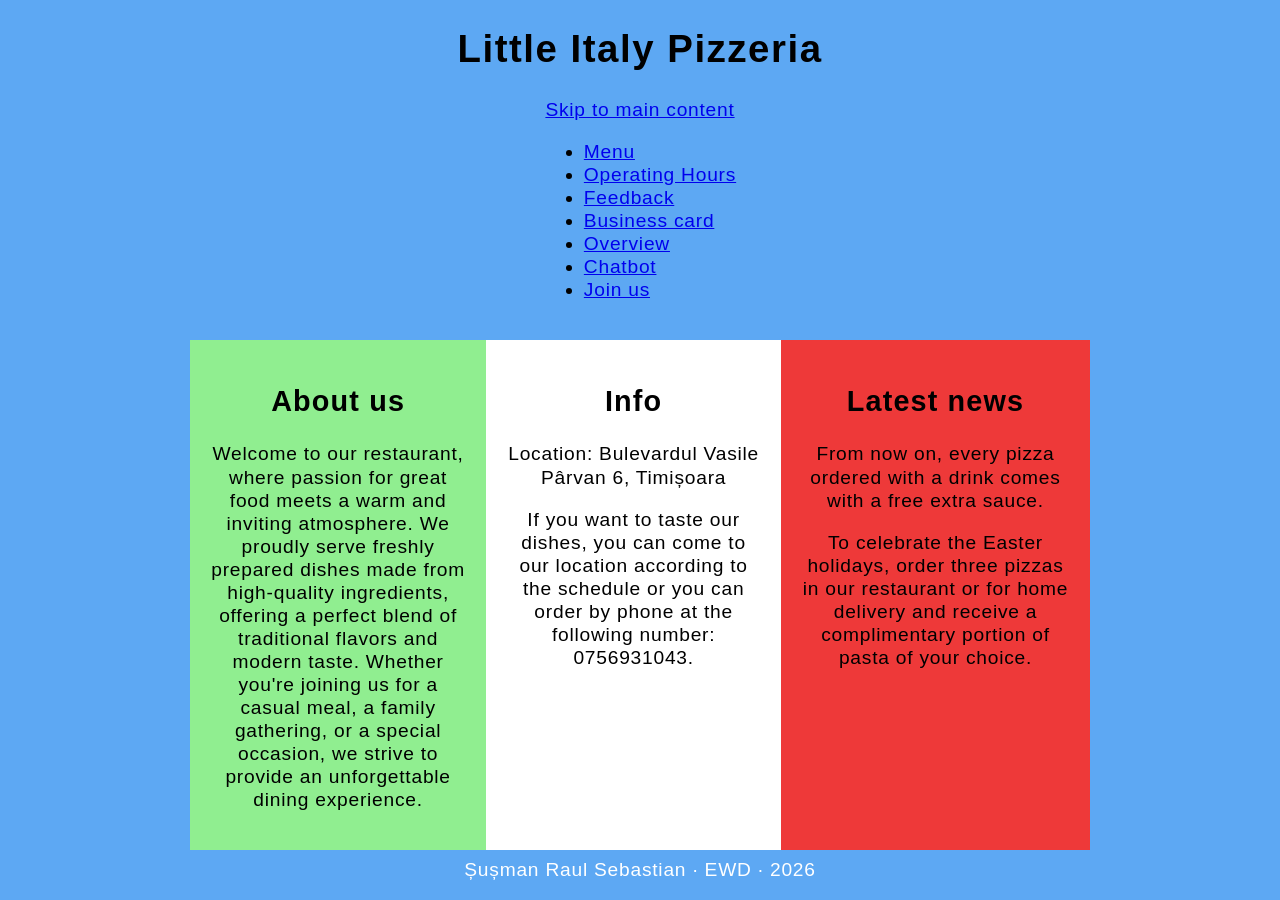
<file: index.html>
<!DOCTYPE html>
<html lang="en">
    <head>
        <meta charset="UTF-8">
        <meta name="viewport" content="width=device-width">
        <title>Little Italy Pizzeria</title>
        <link rel="stylesheet" href="style.css">
    </head>
    <body>
        <header>
            <h1>Little Italy Pizzeria</h1>
            <a href="#main-content" class="skip-link">Skip to main content</a>
        </header>
        <nav aria-label="Main navigation">
            <div class="links">
                <ul class="list">
                   <li><a href="menu.html">Menu</a></li>
                   <li><a href="program.html">Operating Hours</a></li>
                   <li><a href="feedback.html">Feedback</a></li>
                   <li><a href="card.html">Business card</a></li>
                   <li><a href="overview.html">Overview</a></li>
                   <li><a href="chatbot.html">Chatbot</a></li>
                   <li><a href="jobs.html">Join us</a></li>
                </ul>
            </div>
        </nav>
        <main id="main-content">
            <div class="container">
                <div class="st">
                    <h2>About us</h2>
                    <p>Welcome to our restaurant, where passion for great food meets a warm and inviting atmosphere. We proudly serve freshly prepared dishes made from high-quality ingredients, offering a perfect blend of traditional flavors and modern taste. Whether you're joining us for a casual meal, a family gathering, or a special occasion, we strive to provide an unforgettable dining experience.</p>
                </div>
                <div class="mij">
                    <h2>Info</h2>
                    <p>Location: Bulevardul Vasile Pârvan 6, Timișoara</p>
                    <p>If you want to taste our dishes, you can come to our location according to the schedule or you can order by phone at the following number: 0756931043.</p>
                </div>
                <div class="dr">
                    <h2>Latest news</h2>
                    <p>From now on, every pizza ordered with a drink comes with a free extra sauce.</p>
                    <p>To celebrate the Easter holidays, order three pizzas in our restaurant or for home delivery and receive a complimentary portion of pasta of your choice.</p>
                </div>
            </div>
        </main>
        <footer class="foot">
            <p>Șușman Raul Sebastian · EWD · 2026</p>
        </footer>
    </body>
</html>
</file>
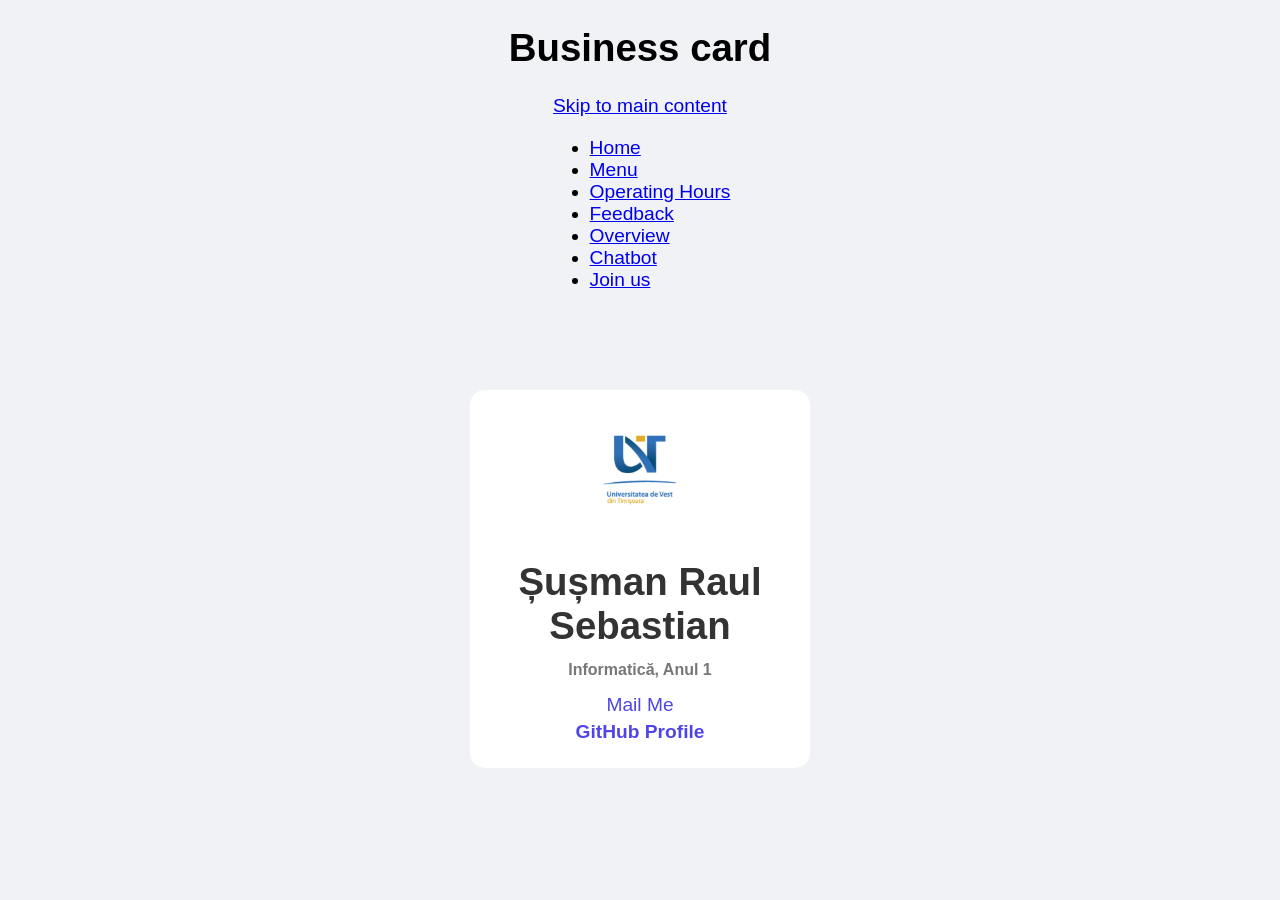
<file: card.html>
<!doctype html>
<html lang="en">
  <head>
    <meta charset="UTF-8">
    <meta name="viewport" content="width=device-width">
    <title>Business card</title>
    <link rel="stylesheet" href="card.css">
  </head>
  <body>
    <header>
      <h1>Business card</h1>
      <a href="#main-content" class="skip-link">Skip to main content</a>
    </header>
    <nav aria-label="Main navigation">
      <div class="links">
        <ul class="list">
          <li><a href="index.html">Home</a></li>
          <li><a href="menu.html">Menu</a></li>
          <li><a href="program.html">Operating Hours</a></li>
          <li><a href="feedback.html">Feedback</a></li>
          <li><a href="overview.html">Overview</a></li>
          <li><a href="chatbot.html">Chatbot</a></li>
          <li><a href="jobs.html">Join us</a></li>
        </ul>
      </div>
    </nav>
    <main id="main-content">
      <div id="card">
        <img src="logo-uvt-cerc.jpg" alt="University logo">

        <h1 class="name">Șușman Raul Sebastian</h1>
        <h2 class="subtitle">Informatică, Anul 1</h2>

        <a href="mailto:raul.susman06@e-uvt.ro" class="link">Mail Me</a>
        <a href="https://github.com/RaulSusman" class="link github">GitHub Profile</a>
      </div>
    </main>
  </body>
</html>
</file>
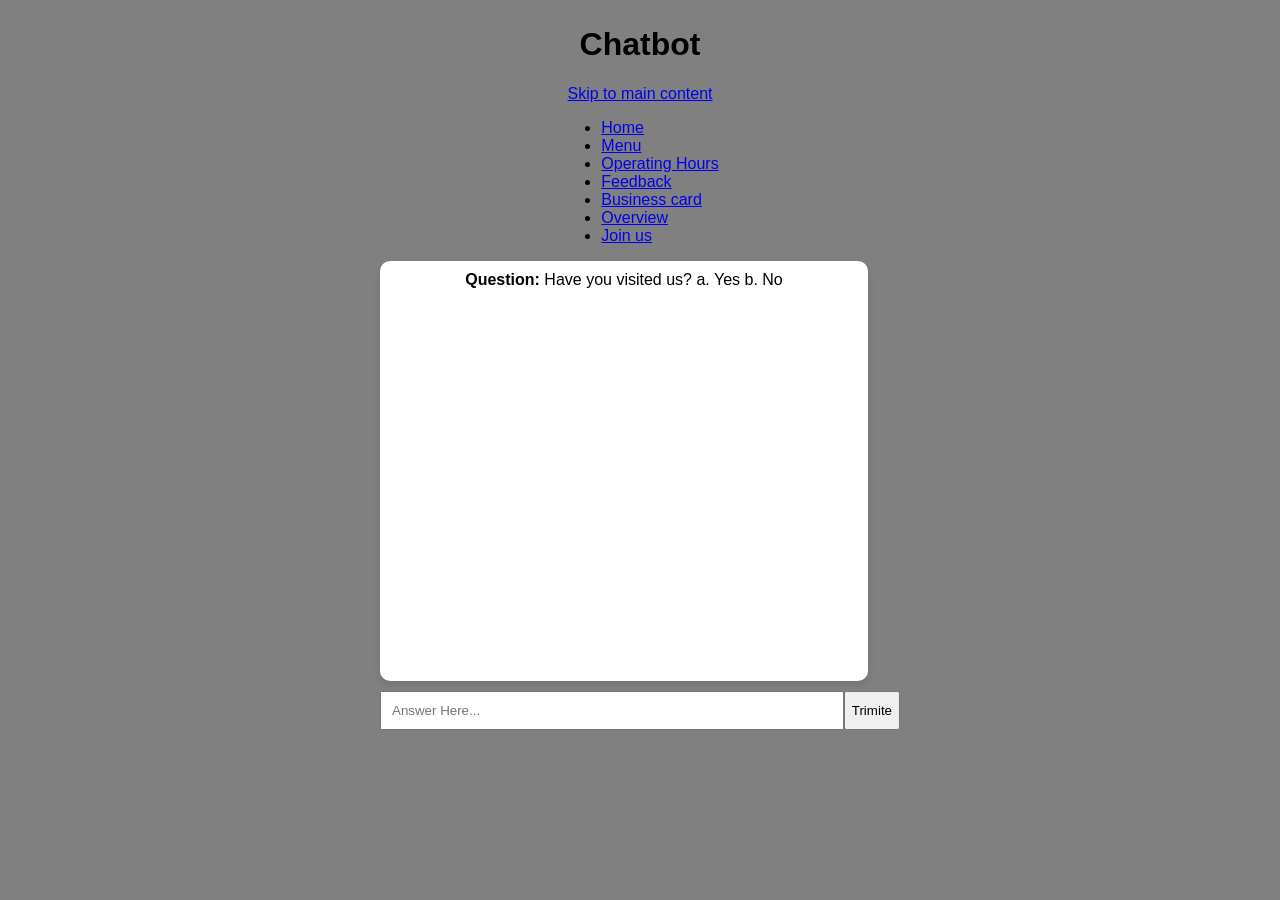
<file: chatbot.html>
<!DOCTYPE html>
<html lang="en">
<head>
    <meta charset="UTF-8">
    <meta name="viewport" content="width=device-width, initial-scale=1.0">
    <title>Chatbot</title>
    <link rel="stylesheet" href="chatbot.css">
</head>
<body>
    <header>
      <h1>Chatbot</h1>
      <a href="#main-content" class="skip-link">Skip to main content</a>
    </header>
    <nav aria-label="Main navigation">
    <div class="links">
        <ul class="list">
          <li><a href="index.html">Home</a></li>
          <li><a href="menu.html">Menu</a></li>
          <li><a href="program.html">Operating Hours</a></li>
          <li><a href="feedback.html">Feedback</a></li>
          <li><a href="card.html">Business card</a></li>
          <li><a href="overview.html">Overview</a></li>
          <li><a href="jobs.html">Join us</a></li>
        </ul>
    </div>
    </nav>
    <main id="main-content"> 
    <div class="parent">    
    <div class="chat-container" id="chat-container">
    </div>
    <form id="chat-form">
        <input type="text" id="user-input" placeholder="Answer Here...">
        <button type="submit">Trimite</button>
    </form>
    <script src="chatbot.js"></script>
    </div>
    </main>
</body>
</html>
</file>
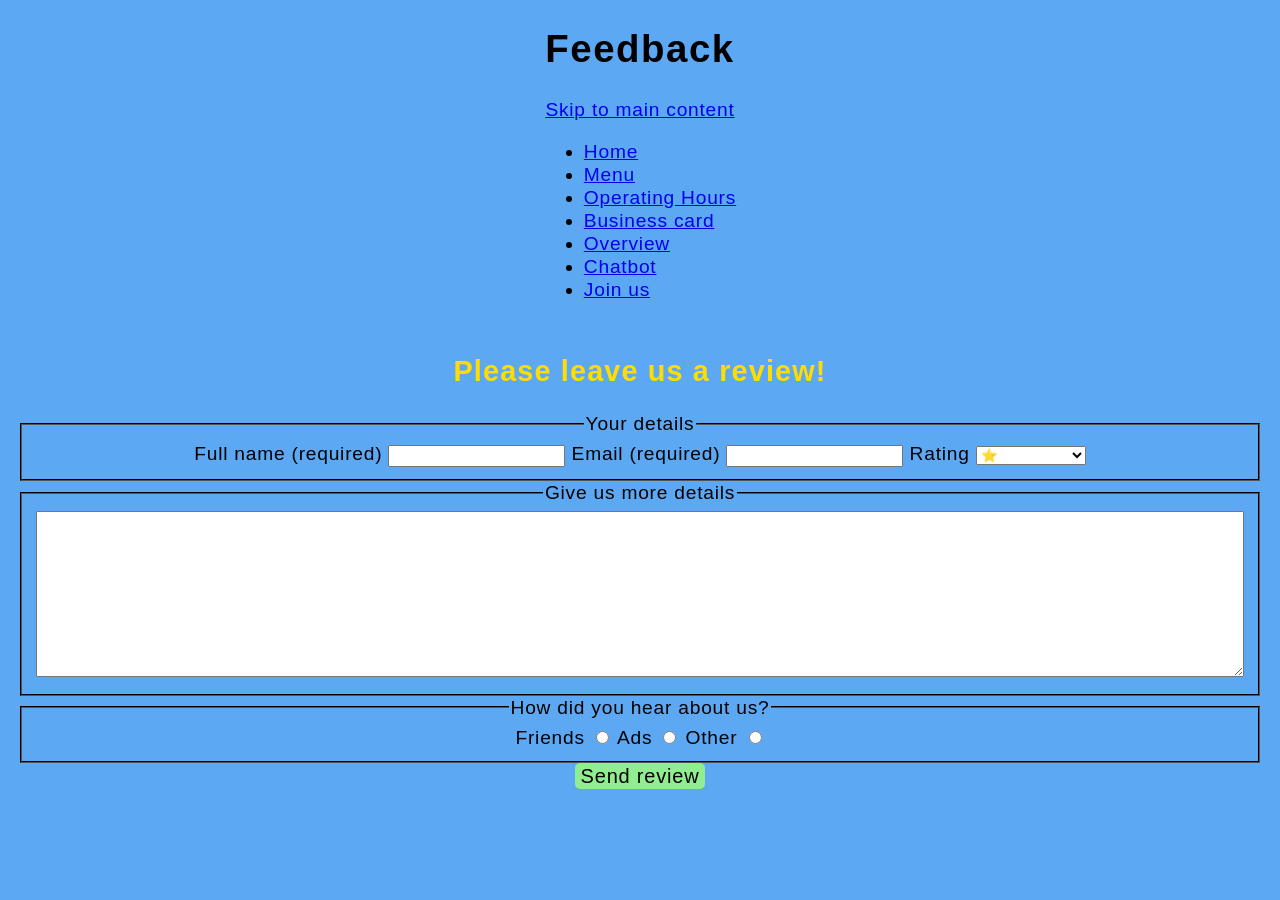
<file: feedback.html>
<!DOCTYPE html>
<html lang="en">
    <head>
        <meta charset="UTF-8">
        <meta name="viewport" content="width=device-width">
        <title>Feedback</title>
        <link rel="stylesheet" href="style.css">
        <style>
            h2{
                color: rgb(255, 221, 0);
            }
        </style>
    </head>
    <body>
        <header>
            <h1>Feedback</h1>
            <a href="#main-content" class="skip-link">Skip to main content</a>
        </header>
        <nav aria-label="Main navigation">
            <div class="links">
                <ul class="list">
                    <li><a href="index.html">Home</a></li>
                   <li><a href="menu.html">Menu</a></li>
                   <li><a href="program.html">Operating Hours</a></li>
                   <li><a href="card.html">Business card</a></li>
                   <li><a href="overview.html">Overview</a></li>
                   <li><a href="chatbot.html">Chatbot</a></li>
                   <li><a href="jobs.html">Join us</a></li>
                </ul>
            </div>
        </nav>
        <main id="main-content">
            <section>
                <h2>Please leave us a review!</h2>
                <form method="post" action="#" aria-label="Feedback form">
                    <fieldset>
                        <legend>Your details</legend>
                        <label for="name">Full name (required)</label>
                        <input type="text" id="name" name="name" required>
                        <label for="email">Email (required)</label>
                        <input type="email" id="email" name="email" required>
                        <label for="rating">Rating</label>
                        <select id="rating" name="rating">
                            <option value="1">⭐</option>
                            <option value="2">⭐⭐</option>
                            <option value="3">⭐⭐⭐</option>
                            <option value="4">⭐⭐⭐⭐</option>
                            <option value="5">⭐⭐⭐⭐⭐</option>
                        </select>
                    </fieldset>
                    <fieldset>
                        <legend>Give us more details</legend>
                        <textarea id="msg" name="message" rows="10" required></textarea>
                    </fieldset>
                    <fieldset>
                        <legend>How did you hear about us?</legend>
                        <label for="hear-friends">Friends</label>
                        <input type="radio" id="hear-friends" name="hear" value="friends">
                        <label for="hear-ads">Ads</label>
                        <input type="radio" id="hear-ads" name="hear" value="ads">
                        <label for="hear-other">Other</label>
                        <input type="radio" id="hear-other" name="hear" value="other">
                    </fieldset>
                    <button type="submit" style="background-color: lightgreen;">Send review</button>
                </form>
            </section>
        </main>
    </body>
</html>
</file>
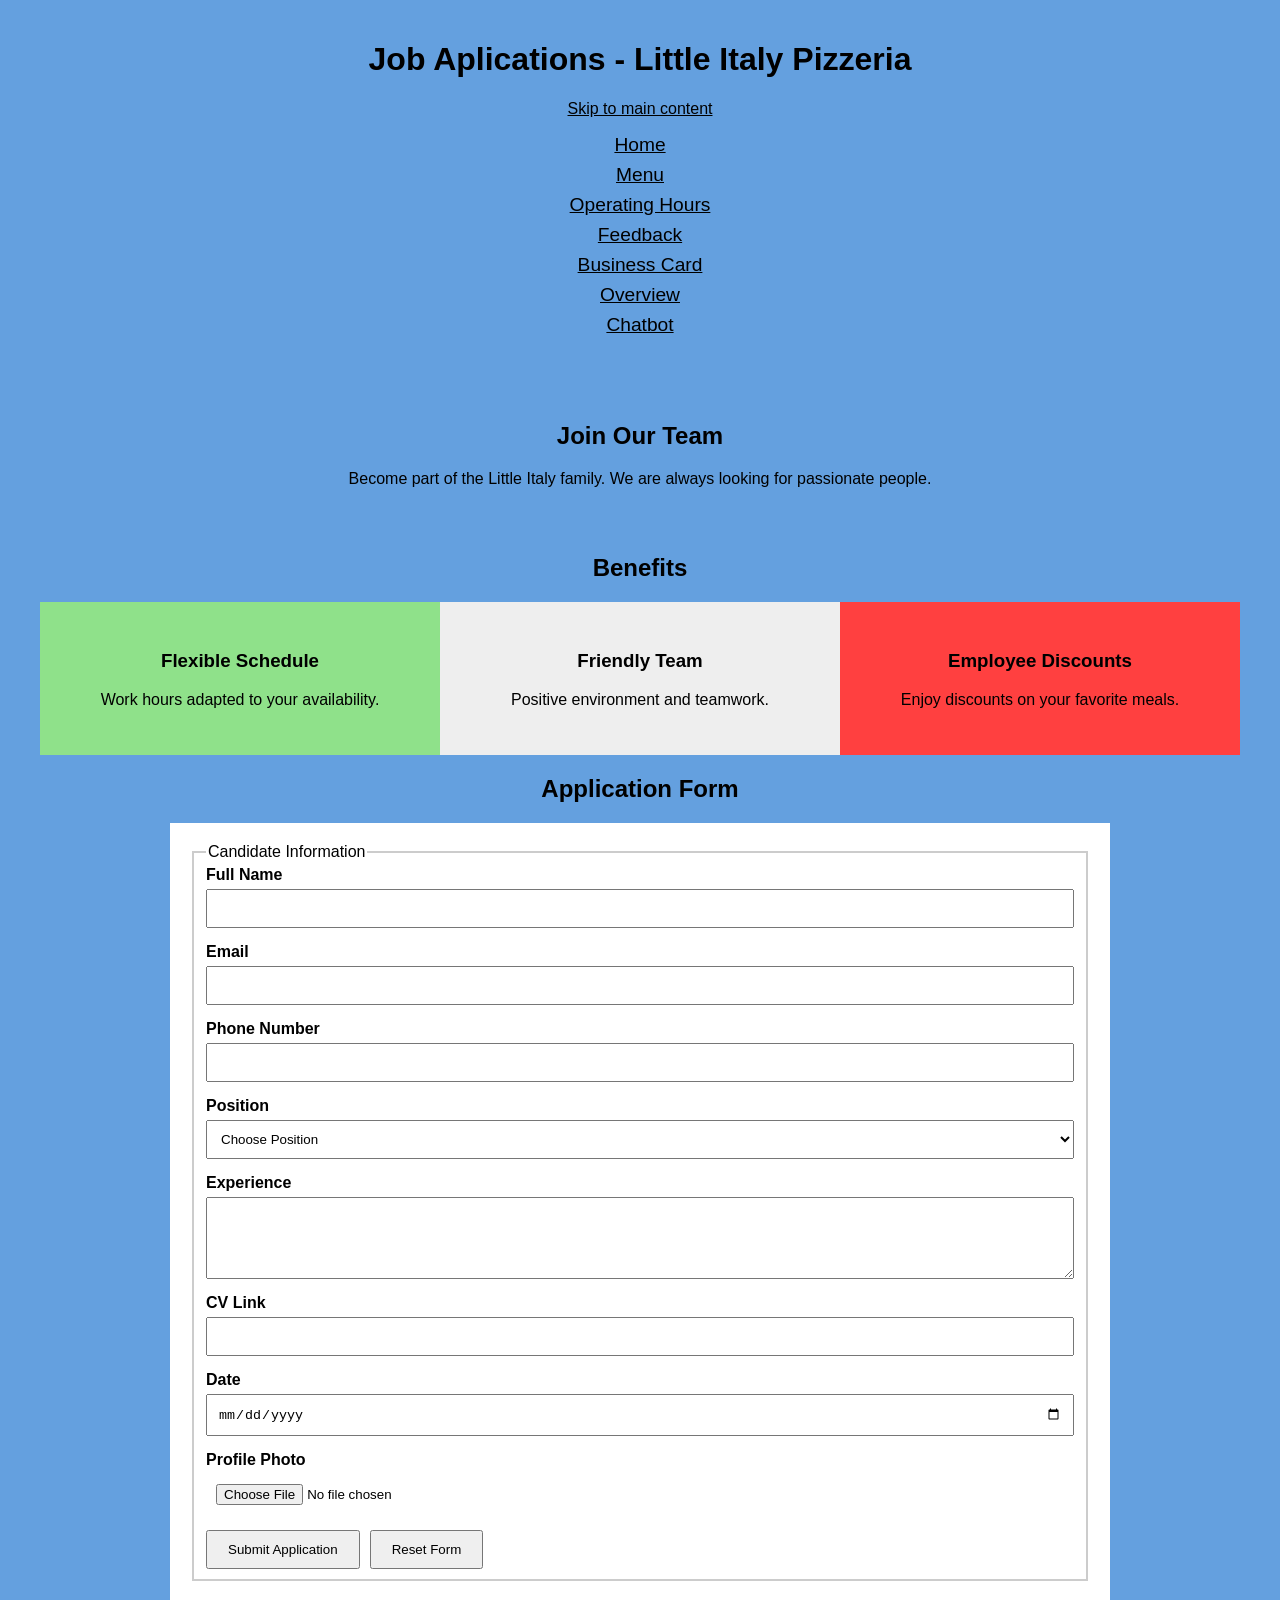
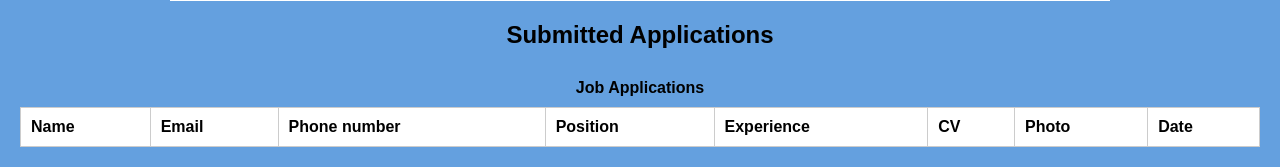
<file: jobs.html>
<!doctype html>
<html lang="en">
  <head>
    <meta charset="UTF-8">
    <meta name="viewport" content="width=device-width, initial-scale=1.0">
    <title>Job Aplications - Little Italy Pizzeria</title>

    <link rel="stylesheet" href="jobs.css">
    <script src="jobs.js" defer></script>
  </head>
  <body>
    <header>
      <h1>Job Aplications - Little Italy Pizzeria</h1>
      <a class="skip-link" href="#main-content">Skip to main content</a>
      <nav>
        <ul>
          <li><a href="index.html">Home</a></li>
          <li><a href="menu.html">Menu</a></li>
          <li><a href="program.html">Operating Hours</a></li>
          <li><a href="feedback.html">Feedback</a></li>
          <li><a href="card.html">Business Card</a></li>
          <li><a href="overview.html">Overview</a></li>
          <li><a href="chatbot.html">Chatbot</a></li>
        </ul>
      </nav>
    </header>
    <main id="main-content">
      <section class="hero">
        <h2>Join Our Team</h2>
        <p>Become part of the Little Italy family. We are always looking for passionate people.</p>
      </section>
      <section>
        <h2>Benefits</h2>
        <div class="benefits">
        <article class="card green">
          <h3>Flexible Schedule</h3>
          <p>Work hours adapted to your availability.</p>
        </article>

        <article class="card white">
          <h3>Friendly Team</h3>
          <p>Positive environment and teamwork.</p>
        </article>

        <article class="card red">
          <h3>Employee Discounts</h3>
          <p>Enjoy discounts on your favorite meals.</p>
        </article>
        </div>
      </section>

      <section>
        <h2>Application Form</h2>

        <form id="applicationForm" novalidate>
          <fieldset>
            <legend>Candidate Information</legend>

            <div class="form-group">
              <label for="fullName">Full Name</label>

              <input type="text" id="fullName" name="fullName">

              <span class="error" id="nameError"></span>
            </div>

            <div class="form-group">
              <label for="email">Email</label>

              <input type="email" id="email" name="email">

              <span class="error" id="emailError"></span>
            </div>

            <div class="form-group">
              <label for="phone">Phone Number</label>

              <input type="tel" id="phone" name="phone">

              <span class="error" id="phoneError"></span>
            </div>

            <div class="form-group">
              <label for="position">Position</label>

              <select id="position">
                <option value="">Choose Position</option>
                <option>Chef</option>
                <option>Waiter</option>
                <option>Delivery Driver</option>
                <option>Manager</option>
              </select>

              <span class="error" id="positionError"></span>
            </div>

            <div class="form-group">
              <label for="experience">Experience</label>

              <textarea id="experience" rows="4"></textarea>

              <span class="error" id="experienceError"></span>
            </div>

            <div class="form-group">
              <label for="cvLink">CV Link</label>

              <input type="url" id="cvLink">

              <span class="error" id="cvError"></span>
            </div>

            <div class="form-group">
              <label for="availableDate">Date</label>

              <input type="date" id="availableDate">

              <span class="error" id="dateError"></span>
            </div>

            <div class="form-group">
              <label for="photo">Profile Photo</label>

              <input type="file" id="photo" accept="image/*">

              <span class="error" id="photoError"></span>
            </div>

            <div class="buttons">
              <button type="submit">Submit Application</button>

              <button type="reset">Reset Form</button>
            </div>
          </fieldset>
        </form>
      </section>

      <section>
        <h2>Submitted Applications</h2>

        <div class="table-wrapper">
          <table id="applicationsTable">
            <caption>Job Applications</caption>
            <thead>
              <tr>
                <th scope="col">Name</th>
                <th scope="col">Email</th>
                <th scope="col">Phone number</th>
                <th scope="col">Position</th>
                <th scope="col">Experience</th>
                <th scope="col">CV</th>
                <th scope="col">Photo</th>
                <th scope="col">Date</th>
              </tr>
            </thead>
            <tbody></tbody>
          </table>
        </div>
      </section>
    </main>
  </body>
</html>
</file>
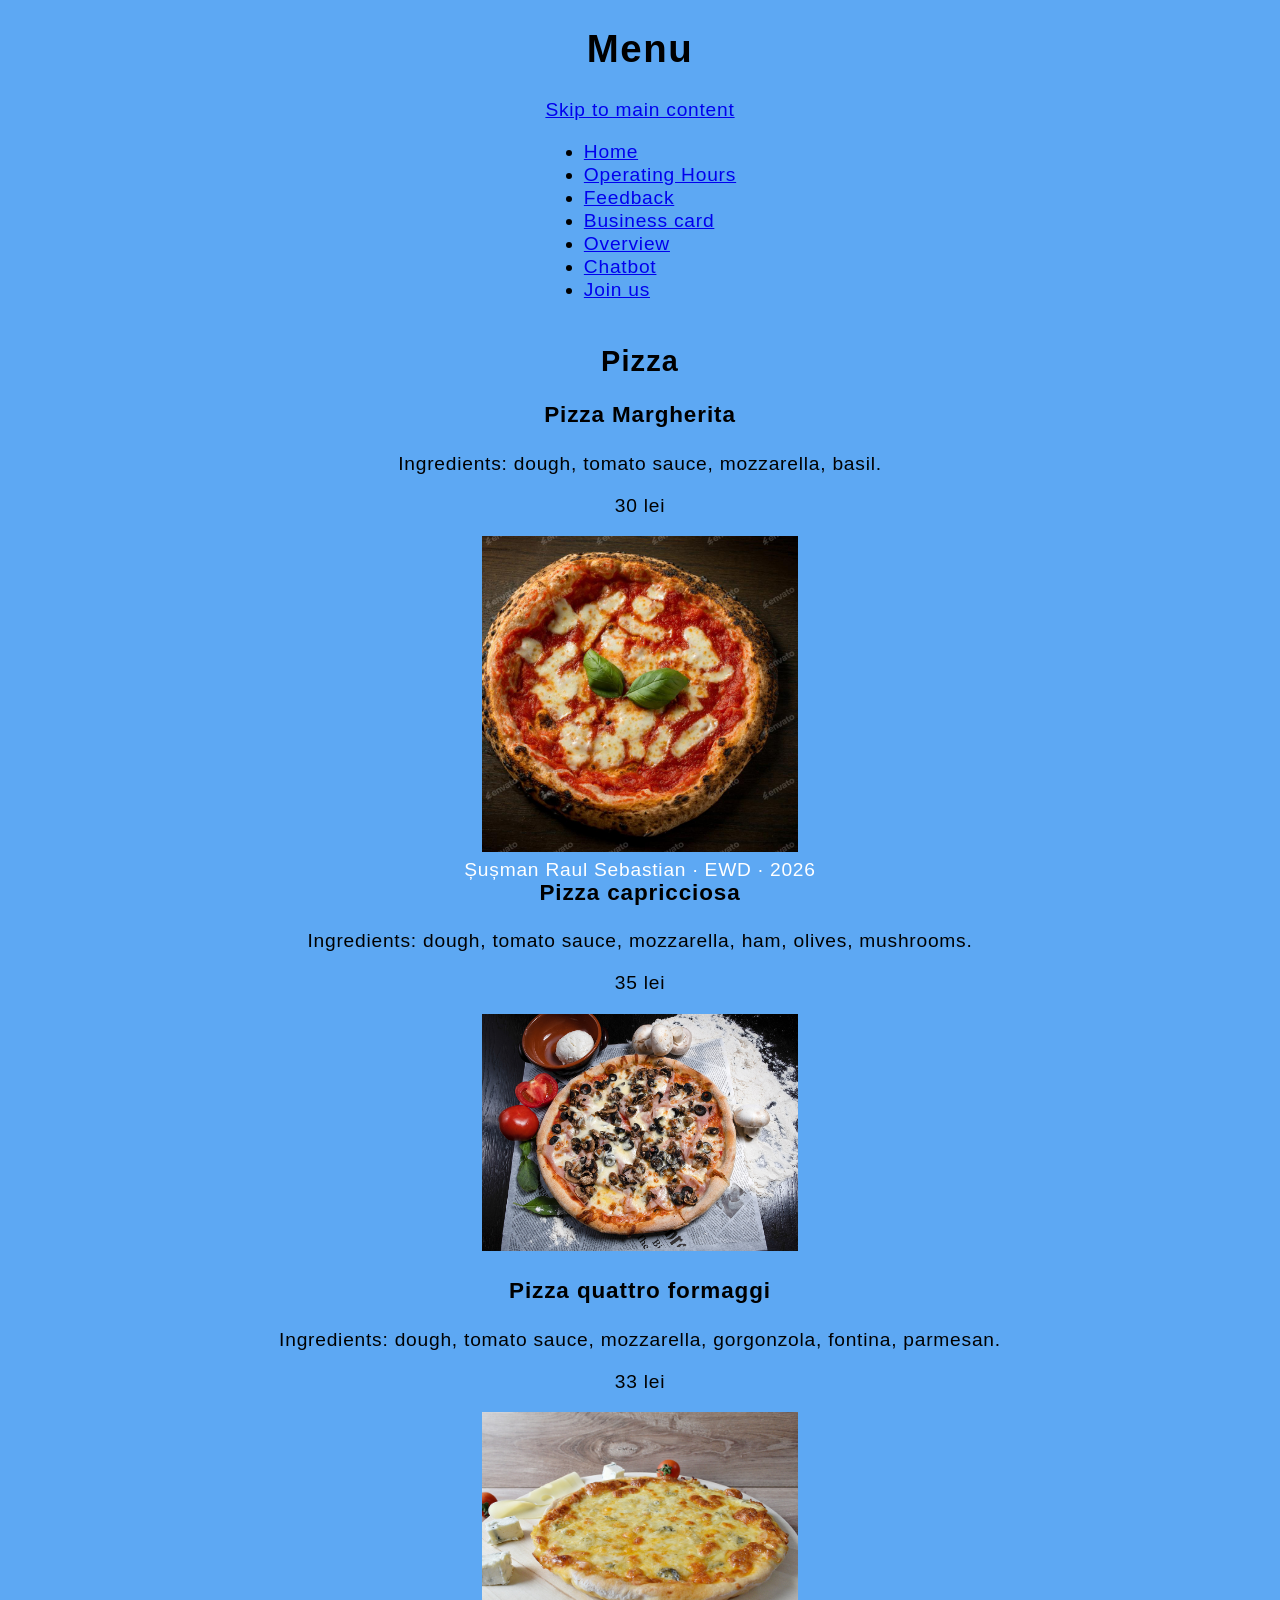
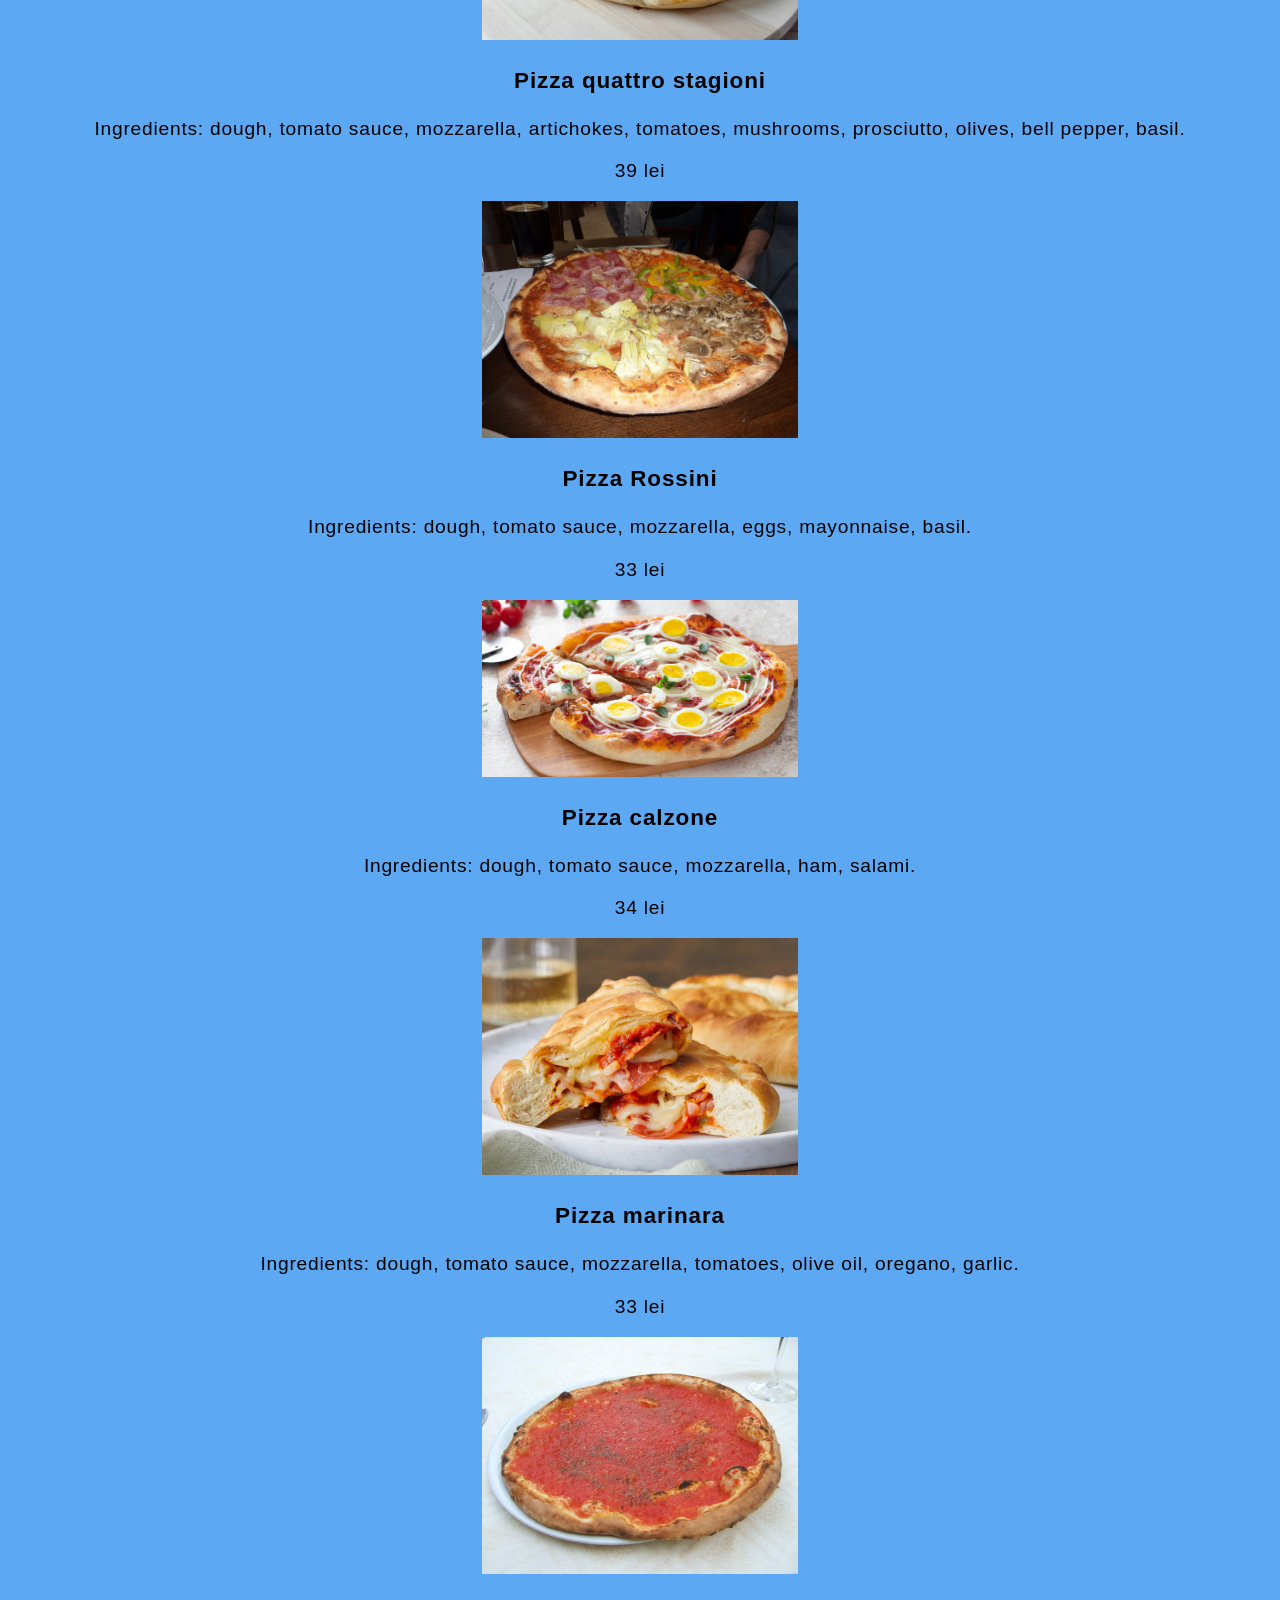
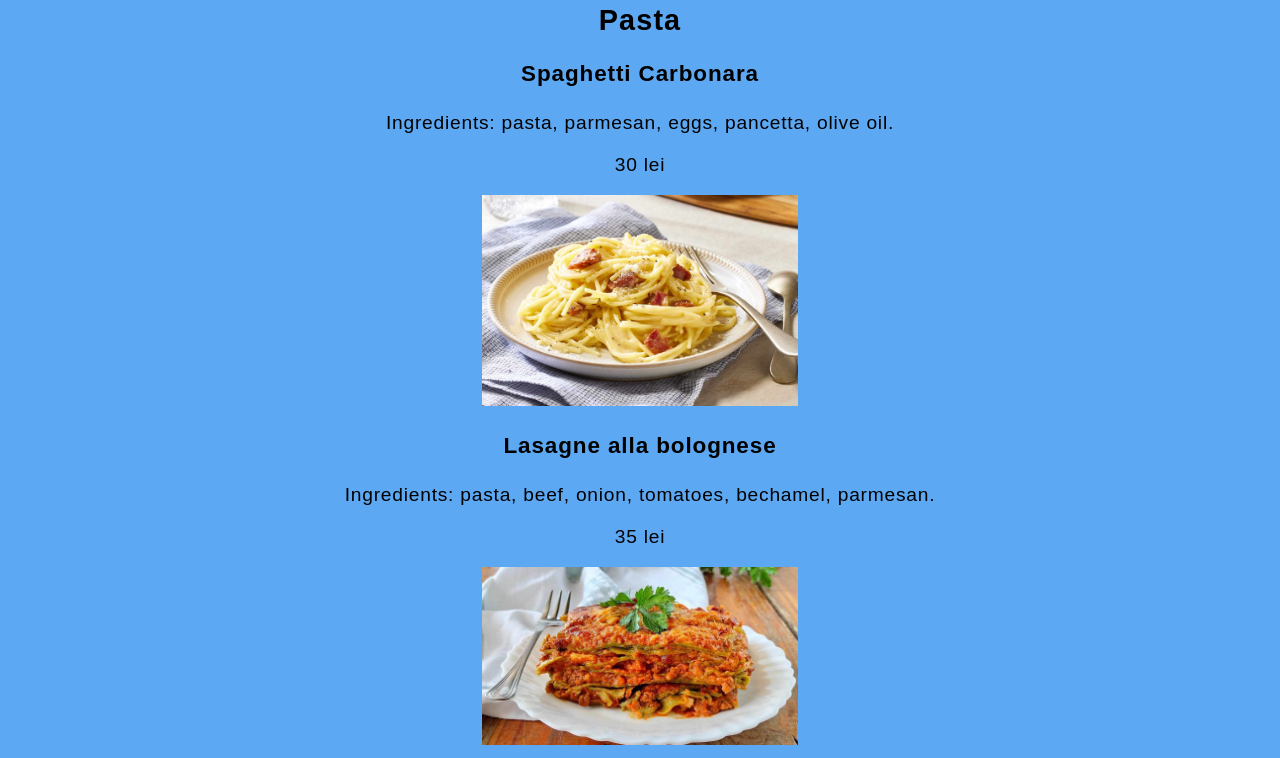
<file: menu.html>
<!DOCTYPE html>
<html lang="en">
    <head>
        <meta charset="UTF-8">
        <meta name="viewport" content="width=device-width">
        <title>Menu</title>
        <link rel="stylesheet" href="style.css">
    </head>
    <body>
        <header>
            <h1>Menu</h1>
            <a href="#main-content" class="skip-link">Skip to main content</a>
        </header>
        <nav aria-label="Main navigation">
            <div class="links">
                <ul class="list">
                   <li><a href="index.html">Home</a></li>
                   <li><a href="program.html">Operating Hours</a></li>
                   <li><a href="feedback.html">Feedback</a></li>
                   <li><a href="card.html">Business card</a></li>
                   <li><a href="overview.html">Overview</a></li>
                   <li><a href="chatbot.html">Chatbot</a></li>
                   <li><a href="jobs.html">Join us</a></li>
                </ul>
            </div>
        </nav>
        <main id="main-content">
            <h2>Pizza</h2>
            <div>
                <div>
                    <h3>Pizza Margherita</h3>
                    <p>Ingredients: dough, tomato sauce, mozzarella, basil.</p>
                    <p>30 lei</p>
                    <img src="pizza1.jpg" alt="A picture of this pizza.">
                </div>
                <div>
                    <h3>Pizza capricciosa</h3>
                    <p>Ingredients: dough, tomato sauce, mozzarella, ham, olives, mushrooms.</p>
                    <p>35 lei</p>
                    <img src="pizza2.jpg" alt="A picture of this pizza.">
                </div>
                <div>
                    <h3>Pizza quattro formaggi</h3>
                    <p>Ingredients: dough, tomato sauce, mozzarella, gorgonzola, fontina, parmesan.</p>
                    <p>33 lei</p>
                    <img src="pizza3.jpg" alt="A picture of this pizza.">
                </div>
                <div>
                    <h3>Pizza quattro stagioni</h3>
                    <p>Ingredients: dough, tomato sauce, mozzarella, artichokes, tomatoes, mushrooms, prosciutto, olives, bell pepper, basil.</p>
                    <p>39 lei</p>
                    <img src="pizza4.jpg" alt="A picture of this pizza.">
                </div>
                <div>
                    <h3>Pizza Rossini</h3>
                    <p>Ingredients: dough, tomato sauce, mozzarella, eggs, mayonnaise, basil.</p>
                    <p>33 lei</p>
                    <img src="pizza5.jpg" alt="A picture of this pizza.">
                </div>
                <div>
                    <h3>Pizza calzone</h3>
                    <p>Ingredients: dough, tomato sauce, mozzarella, ham, salami.</p>
                    <p>34 lei</p>
                    <img src="pizza6.jpg" alt="A picture of this pizza.">
                </div>
                <div>
                    <h3>Pizza marinara</h3>
                    <p>Ingredients: dough, tomato sauce, mozzarella, tomatoes, olive oil, oregano, garlic.</p>
                    <p>33 lei</p>
                    <img src="pizza7.jpg" alt="A picture of this pizza.">
                </div>
            </div>
            <h2>Pasta</h2>
            <div>
                <div>
                    <h3>Spaghetti Carbonara</h3>
                    <p>Ingredients: pasta, parmesan, eggs, pancetta, olive oil.</p>
                    <p>30 lei</p>
                    <img src="pasta1.jpg" alt="A picture of this pasta.">
                </div>
                <div>
                    <h3>Lasagne alla bolognese</h3>
                    <p>Ingredients: pasta, beef, onion, tomatoes, bechamel, parmesan.</p>
                    <p>35 lei</p>
                    <img src="pasta2.jpg" alt="A picture of this pasta.">
                </div>
            </div>
        </main>
        <footer class="foot">
            <p>Șușman Raul Sebastian · EWD · 2026</p>
        </footer>
    </body>
</html>
</file>
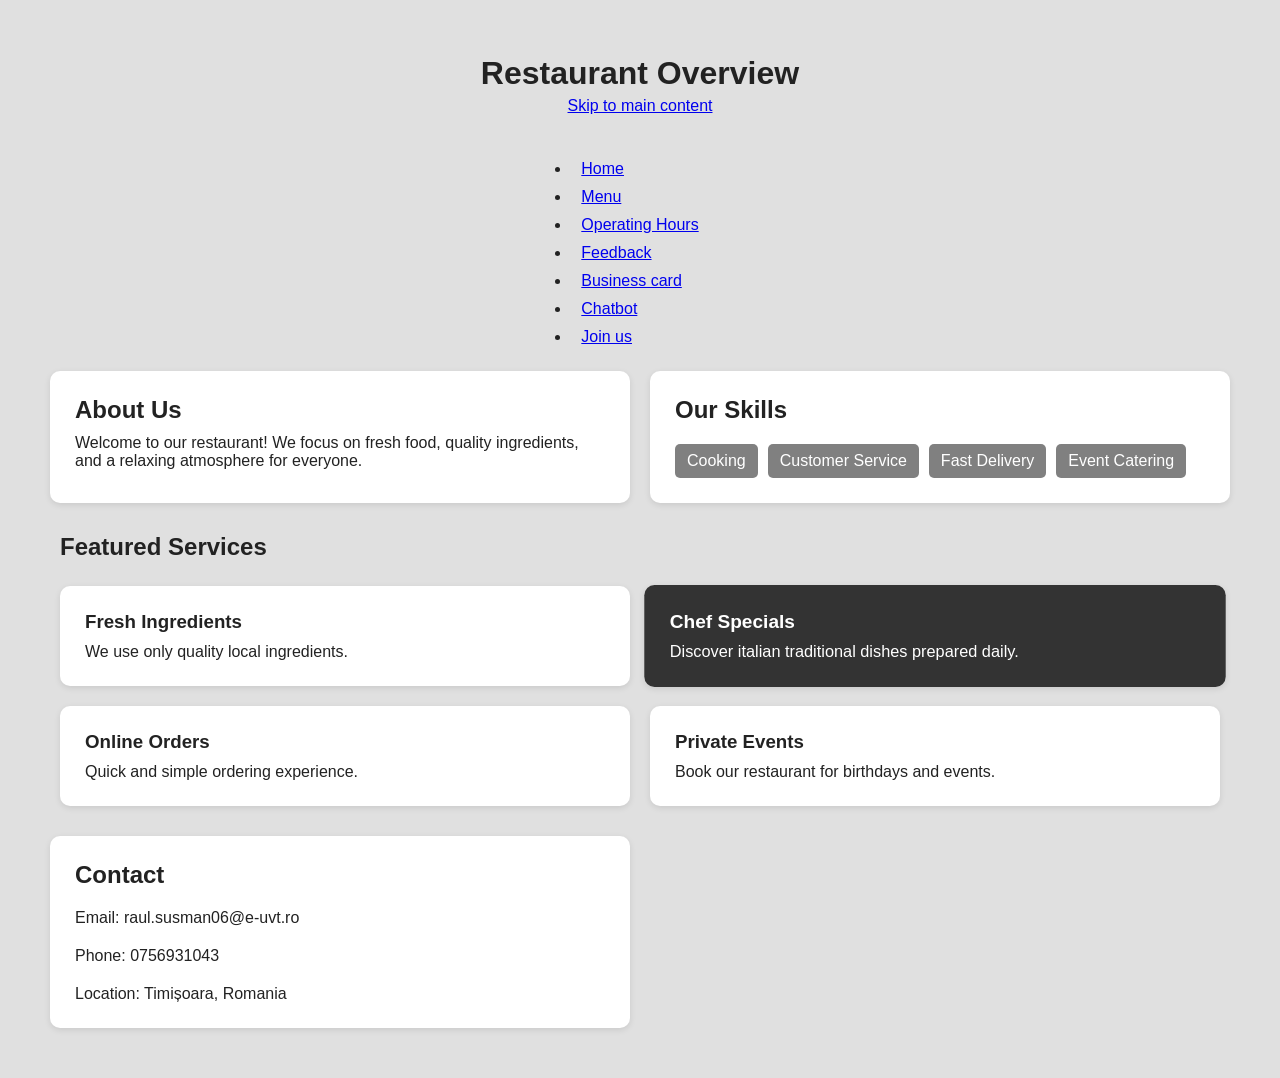
<file: overview.html>
<!DOCTYPE html>
<html lang="en">
    <head>
        <meta charset="UTF-8">
        <meta name="viewport" content="width=device-width">
        <title>Little Italy Pizzeria</title>
        <link rel="stylesheet" href="overview.css">
    </head>
    <body>
        <header>
            <h1>Restaurant Overview</h1>
            <a href="#main-content" class="skip-link">Skip to main content</a>
        </header>
        <nav aria-label="Main navigation">
            <div class="links">
                <ul class="list">
                    <li><a href="index.html">Home</a></li>
                   <li><a href="menu.html">Menu</a></li>
                   <li><a href="program.html">Operating Hours</a></li>
                   <li><a href="feedback.html">Feedback</a></li>
                   <li><a href="card.html">Business card</a></li>
                   <li><a href="chatbot.html">Chatbot</a></li>
                   <li><a href="jobs.html">Join us</a></li>
                </ul>
            </div>
        </nav>
<main class="grid-layout">

    <div class="profile card">
        <h2>About Us</h2>
        <p>
            Welcome to our restaurant! We focus on fresh food,
            quality ingredients, and a relaxing atmosphere for everyone.
        </p>
    </div>

    <div class="skills card">
        <h2>Our Skills</h2>

        <div class="skills-container">
            <div>Cooking</div>
            <div>Customer Service</div>
            <div>Fast Delivery</div>
            <div>Event Catering</div>
        </div>
    </div>

    <div class="projects">
        <h2>Featured Services</h2>

        <div class="card-container">

            <div class="card">
                <h3>Fresh Ingredients</h3>
                <p>We use only quality local ingredients.</p>
            </div>

            <div class="card special-card">
                <h3>Chef Specials</h3>
                <p>Discover italian traditional dishes prepared daily.</p>
            </div>

            <div class="card">
                <h3>Online Orders</h3>
                <p>Quick and simple ordering experience.</p>
            </div>

            <div class="card">
                <h3>Private Events</h3>
                <p>Book our restaurant for birthdays and events.</p>
            </div>

        </div>
    </div>

    <div class="contact card">
        <h2>Contact</h2>

        <p>Email: raul.susman06@e-uvt.ro</p>
        <p>Phone: 0756931043</p>
        <p>Location: Timișoara, Romania</p>
    </div>

</main>

</body>
</html>
</file>
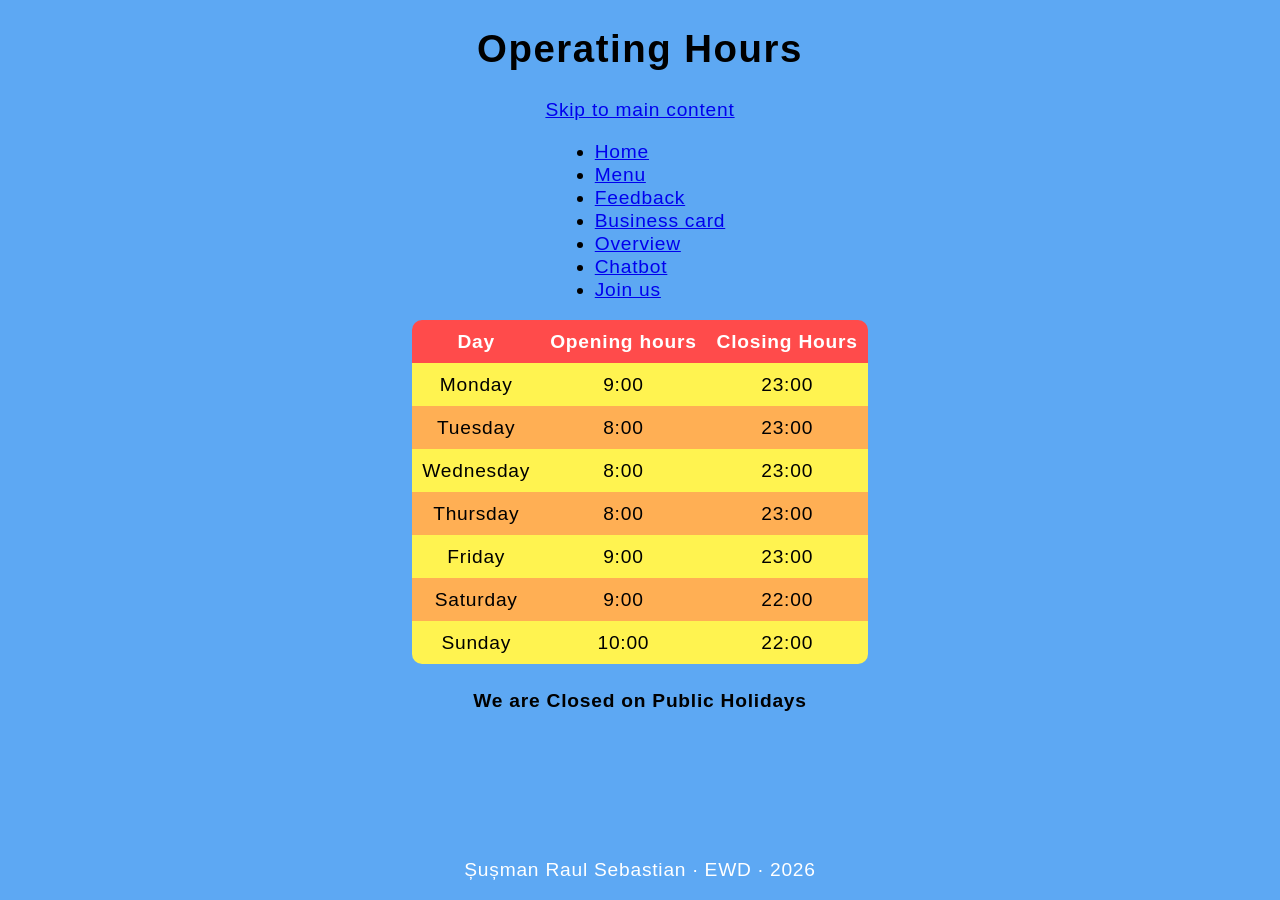
<file: program.html>
<!DOCTYPE html>
<html lang="en">
    <head>
        <meta charset="UTF-8">
        <meta name="viewport" content="width=device-width">
        <title>Operating Hours</title>
        <link rel="stylesheet" href="style.css">
    </head>
    <body>
        <header>
            <h1>Operating Hours</h1>
            <a href="#main-content" class="skip-link">Skip to main content</a>
        </header>
        <nav aria-label="Main navigation">
            <div class="links">
                <ul class="list">
                    <li><a href="index.html">Home</a></li>
                   <li><a href="menu.html">Menu</a></li>
                   <li><a href="feedback.html">Feedback</a></li>
                   <li><a href="card.html">Business card</a></li>
                   <li><a href="overview.html">Overview</a></li>
                   <li><a href="chatbot.html">Chatbot</a></li>
                   <li><a href="jobs.html">Join us</a></li>
                </ul>
            </div>
        </nav>
        <main id="main-content">
            <div class="tb">
                <table class="table">
                    <thead>
                        <tr>
                            <th scope="col">Day</th>
                            <th scope="col">Opening hours</th>
                            <th scope="col">Closing Hours</th>
                        </tr>
                    </thead>
                    <tbody>
                        <tr>
                            <td>Monday</td>
                            <td>9:00</td>
                            <td>23:00</td>
                        </tr>
                        <tr>
                            <td>Tuesday</td>
                            <td>8:00</td>
                            <td>23:00</td>
                        </tr>
                        <tr>
                            <td>Wednesday</td>
                            <td>8:00</td>
                            <td>23:00</td>
                        </tr>
                        <tr>
                            <td>Thursday</td>
                            <td>8:00</td>
                            <td>23:00</td>
                        </tr>
                        <tr>
                            <td>Friday</td>
                            <td>9:00</td>
                            <td>23:00</td>
                        </tr>
                        <tr>
                            <td>Saturday</td>
                            <td>9:00</td>
                            <td>22:00</td>
                        </tr>
                        <tr>
                            <td>Sunday</td>
                            <td>10:00</td>
                            <td>22:00</td>
                        </tr>
                    </tbody>
                </table>
            </div>
            <p><strong>We are Closed on Public Holidays</strong></p>
        </main>
        <footer class="foot">
            <p>Șușman Raul Sebastian · EWD · 2026</p>
        </footer>
    </body>
</html>
</file>
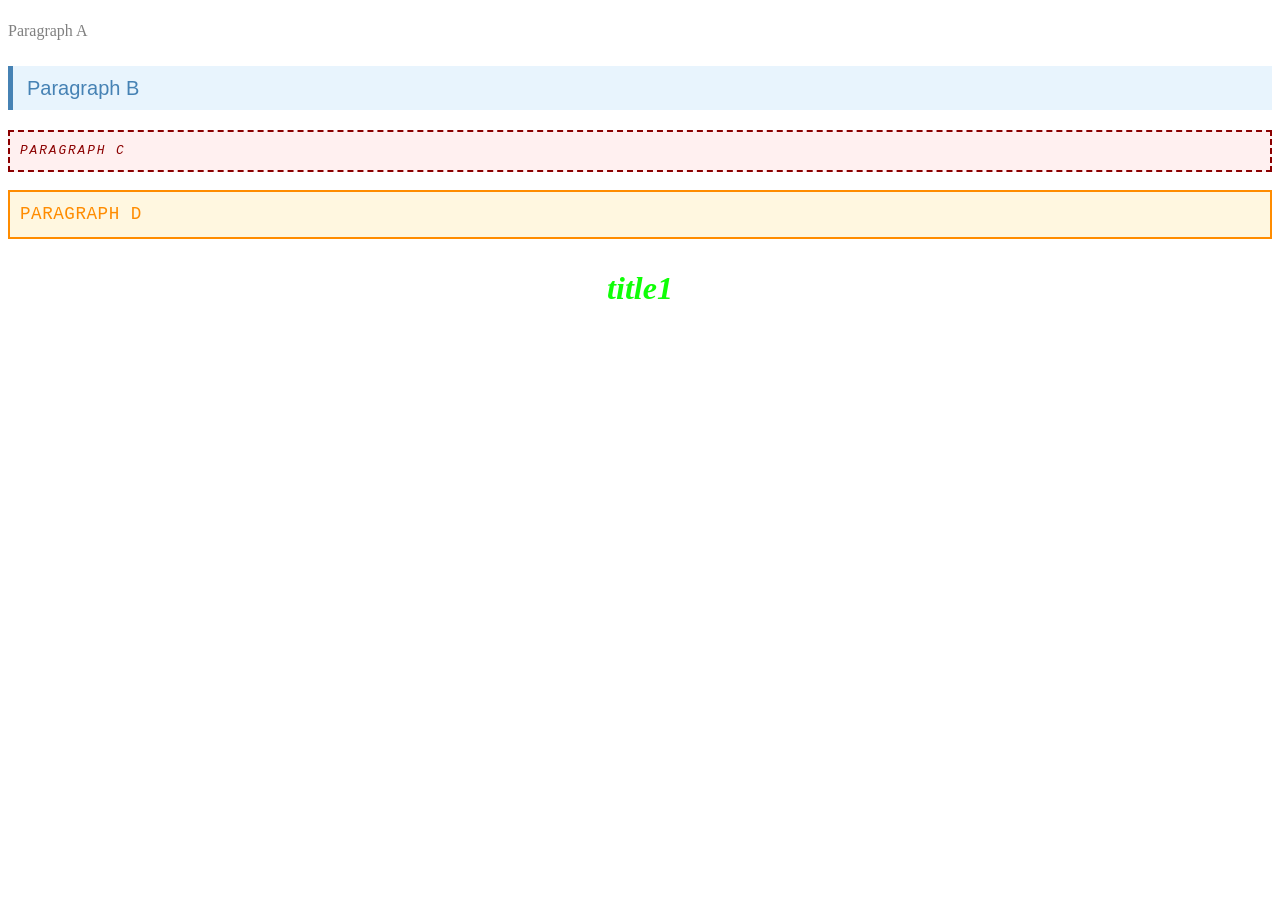
<file: specificity.html>
<!DOCTYPE html>
<html lang="en">
<head>
    <meta charset="UTF-8">
    <title>Specificity Game</title>
    <link rel="stylesheet" href="style1.css">
    <style>
        p {
            color: gray;
            font-size: 1rem;
            font-family: Georgia, serif;
            line-height: 1.4;
            padding: 4px 0;
        }

        .info {
            color: steelblue;
            font-size: 1.25rem;
            background-color: #e8f4fd;
            padding: 8px 14px;
            border-left: 5px solid steelblue;
            font-family: Arial, sans-serif;
        }

        #warning {
            color: darkred;
            font-size: 0.8rem;
            font-style: italic;
            text-transform: uppercase;
            letter-spacing: 0.15em;
            border: 2px dashed darkred;
            padding: 10px;
            background-color: #fff0f0;
            font-family: 'Courier New', monospace;
        }

        #warning.info {
            color: darkorange;
            background-color: #fff7e0;
            border: 2px solid darkorange;
            font-size: 1.1rem;
            font-style: normal;
            letter-spacing: 0.03em;
        }
        h1{
            color:rgb(15, 255, 7);
        }
    </style>
</head>
<body>

    <p>Paragraph A</p>

    <p class="info">Paragraph B</p>

    <p id="warning">Paragraph C</p>

    <p class="info" id="warning">Paragraph D</p>

    <h1>title1</h1>
</body>
</html>
</file>
<file: style.css>
*{
    box-sizing: border-box;
    line-height: 1.2;
    letter-spacing: 0.04em;
}

body{
    background-color: rgb(93, 168, 243);
    text-align: center;
    font-size: larger;
    font-family: Arial, Helvetica, sans-serif;
}

.container{
    max-width: 900px;
    margin: 20px auto;
    background: white;
    display: grid;
    grid-template-columns: auto auto auto auto;
}

.st{
    background: lightgreen;
    padding: 20px;
}

.mij{
    background: white;
    padding: 20px;
}

.dr{
    background: rgb(238, 57, 57);
    padding: 20px;
}

.links{
    text-align: center;
}

.list{
    display: inline-block;
    text-align: left;
}

.tb{
    display: inline-block;
}

.foot{
    position: fixed;
    color: white;
    left: 0;
    bottom: 0;
    width: 100%;
    text-align: center;
}

table thead{
    background-color: rgb(255, 75, 75);
    color: white;
}

table tbody{
    background-color: rgb(255, 243, 80);
    color: #000000;
}

tbody tr:nth-child(even) {
    background-color: #ffaf54;
}

table td, th{
    padding: 10px;
}

.table{
    border-collapse: separate;
    border-spacing: 0;
    border-radius: 10px;
    border: 0;
    overflow: hidden;
}

textarea{
    width: 100%;
}

fieldset{
    border-color: #000000;
}

section{
    line-height: 1.5;
    padding: 10px;
}

button{
    font-size: 20px;
    background-color: white;
    border: none;
    border-radius: 5px;
}

img{
    width: 25%;
    height: 25%;
}
</file>
<file: card.css>
body {
  background-color: #f0f2f5;
  font-family: Arial, sans-serif;
  text-align: center;
  font-size: larger;
}

img {
  width: 120px;
  height: 120px;
  border-radius: 50%;
  margin-bottom: 15px;
}

#card {
  width: 300px;
  margin: 80px auto;
  padding: 20px;
  text-align: center;
  background-color: white;
  border-radius: 15px;
}

.name {
  margin: 10px 0;
  color: #333;
}

.subtitle {
  margin-bottom: 15px;
  color: #777;
  font-size: 16px;
}

.link {
  display: block;
  text-decoration: none;
  color: #4f46e5;
  margin: 5px 0;
}

.github {
  font-weight: bold;
}

a:hover {
  text-decoration: underline;
}

.links{
    text-align: center;
}

.list{
    display: inline-block;
    text-align: left;
}
</file>
<file: chatbot.css>
body {
    background-color: gray;
    height: 50%;
    margin: 5px;
    font-family: Arial, sans-serif;
    text-align: center;
    display: flex;
    justify-content: center;
    align-items: center;
    flex-direction: column;
}

.parent{
    display: inline;
    flex-direction: column;
    align-items: center;
    width: 100%;
}

#user-input {
    flex: 1;
    padding: 10px;
}

.chat-container {
    width: 500px;
    max-width: 90%;
    height: 400px;
    padding: 10px;
    background-color: white;
    border-radius: 10px;
    box-shadow: 0 4px 8px rgba(0,0,0,0.1);
    overflow-y: auto;
    margin-bottom: 10px;
}

.message {
    margin-bottom: 10px;
}

#chat-form {
    display: flex;
}

.links{
    text-align: center;
}

.list{
    display: inline-block;
    text-align: left;
}
</file>
<file: jobs.css>
body{
    margin:0;
    font-family:Arial,sans-serif;
    background:#64a0df;
    color:black;
}

h2{
    text-align: center;
}

header{
    text-align:center;
    padding:20px;
}
nav ul{
    list-style:none;
    padding:0;
}

nav li{
    margin:8px 0;
}

nav a{
    color:rgb(0, 0, 0);
    font-size:1.2rem;
}

.skip-link{
    text-align: center;
    color:rgb(0, 0, 0);
}

.hero{
    text-align:center;
    padding:30px;
}

.benefits{
    display:grid;
    grid-template-columns:repeat(3,1fr);
    max-width:1200px;
    margin:auto;
}

.card{
    padding:30px;
    text-align:center;
}

.green{
    background:#8fe18a;
}

.white{
    background:#eeeeee;
}

.red{
    background:#ff4040;
}

form{
    max-width:900px;
    margin:auto;
    background:white;
    padding:20px;
}

fieldset{
    border:2px solid #ccc;
}

.form-group{
    display:flex;
    flex-direction:column;
    margin-bottom:15px;
}

label{
    font-weight:bold;
    margin-bottom:5px;
}

input, textarea, select{
    padding:10px;
}

.error{
    color:red;
    font-size:0.9rem;
}

.buttons{
    display:flex;
    gap:10px;
}

button{
    padding:10px 20px;
    cursor:pointer;
}

.table-wrapper{
    overflow-x:auto;
    margin:20px;
}

table{
    width:100%;
    border-collapse:collapse;
    background:white;
}

th,
td{
    border:1px solid #ccc;
    padding:10px;
    text-align:left;
}

caption{
    font-weight:bold;
    padding:10px;
}

img{
    max-width:80px;
}

:focus-visible{
    outline:3px solid orange;
}

footer{
    text-align:center;
    padding:20px;
}

@media(max-width:768px){

.benefits{
    grid-template-columns:1fr;
}

.buttons{
    flex-direction:column;
}

}
</file>
<file: overview.css>
* {
    margin: 0;
    padding: 5px;
    box-sizing: border-box;
}

body {
    font-family: Arial, sans-serif;
    background-color: #e0e0e0;
    color: #222;
    padding: 20px;
}

header {
    text-align: center;
    margin-bottom: 20px;
}

.grid-layout {
    display: grid;
    grid-template-columns: 1fr;
    gap: 20px;
}

.card {
    background-color: white;
    padding: 20px;
    border-radius: 10px;

    box-shadow: 0 2px 6px rgba(0,0,0,0.1);
}

.skills-container {
    display: flex;
    flex-wrap: wrap;
    gap: 10px;
    margin-top: 10px;
}

.skills-container div {
    background-color: gray;
    color: white;
    padding: 8px 12px;
    border-radius: 5px;
}

.card-container {
    display: grid;
    grid-template-columns: 1fr;
    gap: 20px;
    margin-top: 15px;
}

.special-card {
    background-color: #333;
    color: white;
    transform: scale(1.02);
}

.contact p {
    margin-top: 10px;
}

@media (min-width: 768px) {

    .grid-layout {
        grid-template-columns: 1fr 1fr;
    }

    .projects {
        grid-column: span 2;
    }

    .card-container {
        grid-template-columns: repeat(2, 1fr);
    }

    body {
        padding: 40px;
    }
}

.links{
    text-align: center;
}

.list{
    display: inline-block;
    text-align: left;
}
</file>
<file: style1.css>
h1 {
    font-size: 2rem;
    color: rgb(34, 34, 236);
    text-align: center;
    font-style: italic;
    padding: 10px;
}
</file>
